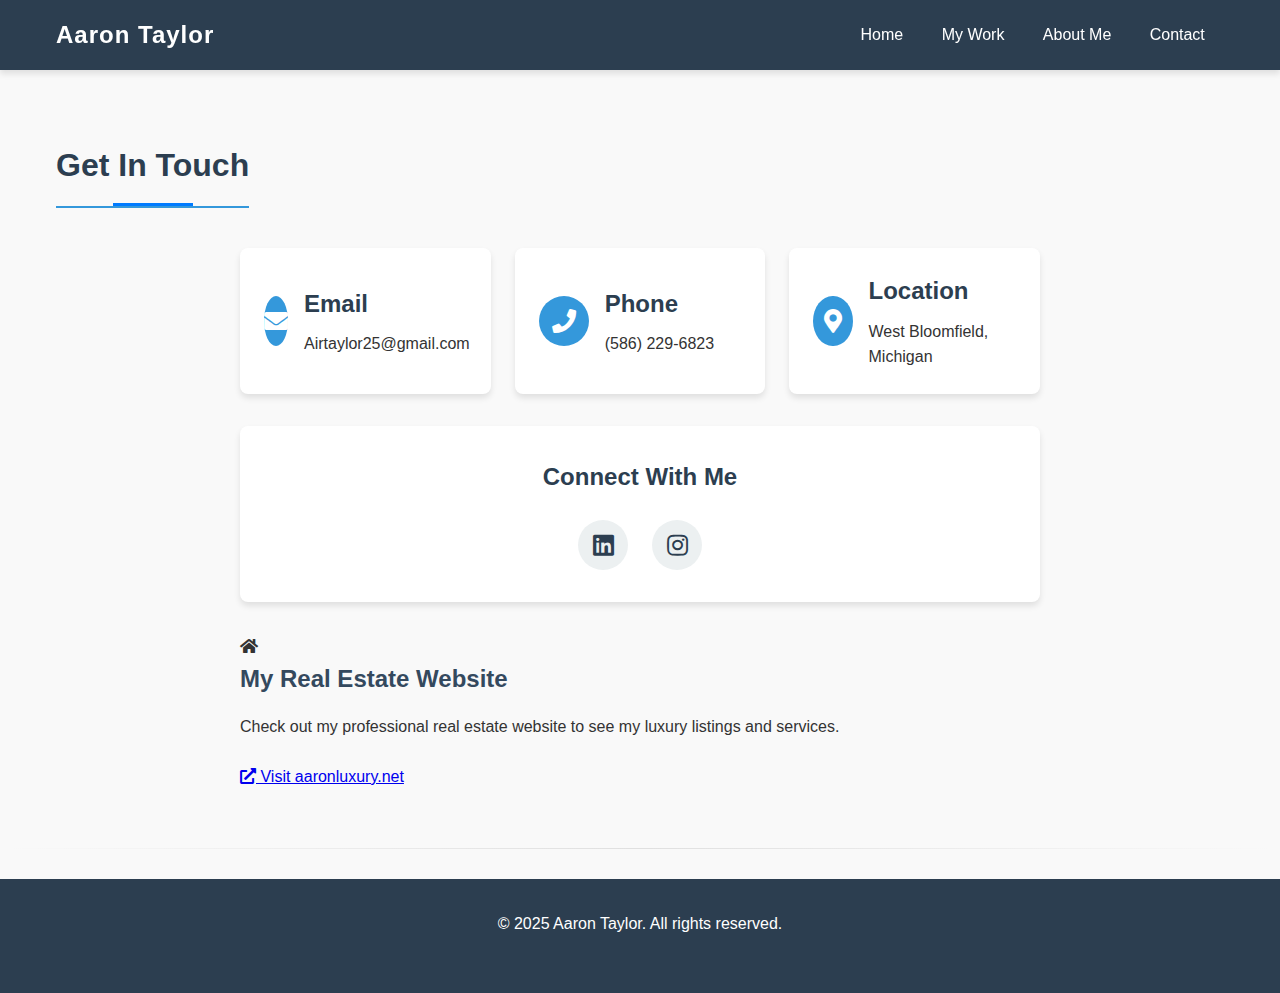
<file: contact.html>
<!DOCTYPE html>
<html lang="en">
<head>
    <meta charset="UTF-8">
    <meta name="viewport" content="width=device-width, initial-scale=1.0">
    <title>Contact Me | Aaron Taylor</title>
    <link rel="stylesheet" href="styles.css">
    <link rel="stylesheet" href="https://cdnjs.cloudflare.com/ajax/libs/font-awesome/5.15.4/css/all.min.css">
</head>
<body>
    <header>
        <nav>
            <div class="logo">Aaron Taylor</div>
            <ul class="nav-links">
                <li><a href="index.html">Home</a></li>
                <li><a href="work.html">My Work</a></li>
                <li><a href="about.html">About Me</a></li>
                <li><a href="contact.html">Contact</a></li>
            </ul>
        </nav>
    </header>
    
    <main>
        <section id="contact">
            <div class="container">
                <h2>Get In Touch</h2>
                <div class="contact-container">
                    <div class="contact-info">
                        <div class="contact-card">
                            <div class="contact-icon">
                                <i class="fas fa-envelope"></i>
                            </div>
                            <div class="contact-details">
                                <h3>Email</h3>
                                <p><a href="mailto:Airtaylor25@gmail.com">Airtaylor25@gmail.com</a></p>
                            </div>
                        </div>
                        
                        <div class="contact-card">
                            <div class="contact-icon">
                                <i class="fas fa-phone"></i>
                            </div>
                            <div class="contact-details">
                                <h3>Phone</h3>
                                <p><a href="tel:+15862296823">(586) 229-6823</a></p>
                            </div>
                        </div>
                        
                        <div class="contact-card">
                            <div class="contact-icon">
                                <i class="fas fa-map-marker-alt"></i>
                            </div>
                            <div class="contact-details">
                                <h3>Location</h3>
                                <p>West Bloomfield, Michigan</p>
                            </div>
                        </div>
                    </div>
                    
                    <div class="social-connect">
                        <h3>Connect With Me</h3>
                        <div class="social-icons">
                            <a href="https://linkedin.com/in/aaron-taylor-446810201" target="_blank" class="social-icon">
                                <i class="fab fa-linkedin"></i>
                            </a>
                            <a href="https://instagram.com/aarontaylor.20" target="_blank" class="social-icon">
                                <i class="fab fa-instagram"></i>
                            </a>
                            <!-- <a href="https://github.com/aarontaylor" target="_blank" class="social-icon">
                                <i class="fab fa-github"></i>
                            </a> -->
                        </div>
                    </div>
                    
                    <div class="website-card">
                        <div class="website-icon">
                            <i class="fas fa-home"></i>
                        </div>
                        <div class="website-details">
                            <h3>My Real Estate Website</h3>
                            <p>Check out my professional real estate website to see my luxury listings and services.</p>
                            <a href="https://aaronluxury.net" target="_blank" class="website-link">
                                <i class="fas fa-external-link-alt"></i> Visit aaronluxury.net
                            </a>
                        </div>
                    </div>
                </div>
            </div>
        </section>
    </main>
    
    <footer>
        <div class="container">
            <p>&copy; 2025 Aaron Taylor. All rights reserved.</p>
        </div>
    </footer>
</body>
</html>
</file>
<file: styles.css>
:root {
    --primary-color: #2c3e50;
    --accent-color: #3498db;
    --light-color: #ecf0f1;
    --dark-color: #34495e;
    --text-color: #333;
    --shadow: 0 4px 6px rgba(0, 0, 0, 0.1);
}

* {
    margin: 0;
    padding: 0;
    box-sizing: border-box;
    font-family: 'Segoe UI', Tahoma, Geneva, Verdana, sans-serif;
}

body {
    background-color: #f9f9f9;
    color: var(--text-color);
    line-height: 1.6;
    min-height: 100vh;
    display: flex;
    flex-direction: column;
}

header {
    background-color: var(--primary-color);
    color: white;
    padding: 1rem 0;
    box-shadow: var(--shadow);
    position: fixed;
    width: 100%;
    z-index: 1000;
}

nav {
    max-width: 1200px;
    margin: 0 auto;
    display: flex;
    justify-content: space-between;
    align-items: center;
    padding: 0 1rem;
}

.logo {
    font-size: 1.5rem;
    font-weight: bold;
    letter-spacing: 1px;
}

.nav-links {
    display: flex;
    list-style: none;
}

.nav-links li a {
    color: white;
    text-decoration: none;
    padding: 0.5rem 1rem;
    margin: 0 0.2rem;
    border-radius: 4px;
    transition: all 0.3s ease;
}

.nav-links li a:hover {
    background-color: var(--accent-color);
}

main {
    padding-top: 80px;
    flex: 1;
}

section {
    padding: 60px 0;
    margin-bottom: 30px;
    position: relative;
}

section::after {
    content: '';
    position: absolute;
    bottom: 0;
    left: 0;
    width: 100%;
    height: 1px;
    background: linear-gradient(to right, transparent, rgba(0, 0, 0, 0.1), transparent);
}

section h2 {
    text-align: center;
    margin-bottom: 40px;
    position: relative;
    padding-bottom: 15px;
}

section h2::after {
    content: '';
    position: absolute;
    bottom: 0;
    left: 50%;
    transform: translateX(-50%);
    width: 80px;
    height: 3px;
    background-color: #007bff;
}

.container {
    max-width: 1200px;
    margin: 0 auto;
    padding: 0 1rem;
}

.hero {
    display: flex;
    flex-wrap: wrap;
    align-items: center;
    gap: 2rem;
    padding: 5rem 0;
    background-color: white;
    box-shadow: var(--shadow);
    min-height: calc(100vh - 80px);
}

.hero-content {
    flex: 1;
    min-width: 300px;
    padding: 2rem;
}

.hero-image {
    flex: 1;
    min-width: 300px;
    display: flex;
    justify-content: center;
}

.hero-image img {
    width: 300px;
    height: 300px;
    object-fit: cover;
    border-radius: 50%;
    box-shadow: var(--shadow);
    border: 5px solid var(--accent-color);
}

.hero-content h1 {
    font-size: 3.5rem;
    margin-bottom: 1.5rem;
    color: var(--primary-color);
    line-height: 1.2;
}

h2 {
    font-size: 2rem;
    margin-bottom: 1.5rem;
    color: var(--primary-color);
    border-bottom: 2px solid var(--accent-color);
    padding-bottom: 0.5rem;
    display: inline-block;
}

h3 {
    font-size: 1.5rem;
    margin-bottom: 1rem;
    color: var(--dark-color);
}

p {
    margin-bottom: 1.5rem;
}

.career-summary {
    font-size: 1.3rem;
    font-weight: 300;
    margin-bottom: 2.5rem;
    line-height: 1.8;
    color: var(--dark-color);
    max-width: 800px;
}

.social-links {
    display: flex;
    gap: 1.5rem;
    margin-top: 2.5rem;
}

.social-links a {
    display: inline-flex;
    align-items: center;
    justify-content: center;
    width: 50px;
    height: 50px;
    background-color: var(--accent-color);
    color: rgb(255, 255, 255);
    border-radius: 50%;
    text-decoration: none;
    transition: all 0.3s ease;
    font-size: 1.2rem;
}

.social-links a:hover {
    background-color: var(--primary-color);
    transform: translateY(-3px);
}

.work-grid {
    display: grid;
    grid-template-columns: repeat(auto-fill, minmax(300px, 1fr));
    gap: 2rem;
    margin-top: 2rem;
}

.work-item {
    background-color: #ffffff;
    border-radius: 8px;
    box-shadow: 0 2px 15px rgba(0, 0, 0, 0.05);
    margin-bottom: 40px;
    overflow: hidden;
    transition: transform 0.3s ease, box-shadow 0.3s ease;
}

.work-item:hover {
    transform: translateY(-5px);
    box-shadow: 0 5px 20px rgba(0, 0, 0, 0.1);
}

.work-image {
    height: 250px;
    overflow: hidden;
}

.work-image img {
    width: 100%;
    height: 100%;
    object-fit: cover;
    transition: transform 0.5s ease;
}

.work-item:hover .work-image img {
    transform: scale(1.05);
}

.work-info {
    padding: 25px;
}

.work-info h3 {
    color: #2c3e50;
    margin-bottom: 10px;
    font-weight: 600;
}

.work-date {
    color: #6c757d;
    font-style: italic;
    margin-bottom: 15px;
}

.tag {
    background-color: #e9ecef;
    color: #495057;
    padding: 5px 12px;
    border-radius: 20px;
    font-size: 0.85rem;
    transition: background-color 0.3s ease, color 0.3s ease;
}

.tag:hover {
    background-color: #007bff;
    color: white;
}

.about-content {
    display: flex;
    flex-wrap: wrap;
    gap: 2rem;
    align-items: flex-start;
}

.about-text {
    flex: 2;
    min-width: 300px;
}

.about-image {
    flex: 1;
    min-width: 300px;
}

.about-image img {
    width: 100%;
    border-radius: 8px;
    box-shadow: var(--shadow);
}

.resume-section, .linkedin-section {
    background-color: white;
    padding: 2rem;
    border-radius: 8px;
    box-shadow: var(--shadow);
    margin-bottom: 2rem;
}

.resume-btn, .linkedin-btn {
    display: inline-block;
    background-color: var(--accent-color);
    color: white;
    padding: 0.8rem 2rem;
    border-radius: 4px;
    text-decoration: none;
    font-weight: bold;
    transition: all 0.3s ease;
    margin-top: 1rem;
}

.resume-btn:hover, .linkedin-btn:hover {
    background-color: var(--primary-color);
    transform: translateY(-3px);
}

.coursework-list {
    display: grid;
    grid-template-columns: repeat(auto-fill, minmax(250px, 1fr));
    gap: 1.5rem;
    margin-top: 2rem;
}

.course-item {
    background-color: white;
    padding: 1.5rem;
    border-radius: 8px;
    box-shadow: var(--shadow);
}

.contact-form {
    background-color: white;
    padding: 2rem;
    border-radius: 8px;
    box-shadow: var(--shadow);
    max-width: 600px;
    margin: 0 auto;
}

.form-group {
    margin-bottom: 1.5rem;
}

.form-group label {
    display: block;
    margin-bottom: 0.5rem;
    font-weight: bold;
}

.form-group input, .form-group textarea {
    width: 100%;
    padding: 0.8rem;
    border: 1px solid #ddd;
    border-radius: 4px;
    font-size: 1rem;
}

.form-group textarea {
    height: 150px;
}

.submit-btn {
    background-color: var(--accent-color);
    color: white;
    border: none;
    padding: 0.8rem 2rem;
    border-radius: 4px;
    font-size: 1rem;
    font-weight: bold;
    cursor: pointer;
    transition: all 0.3s ease;
}

.submit-btn:hover {
    background-color: var(--primary-color);
}

footer {
    background-color: var(--primary-color);
    color: white;
    text-align: center;
    padding: 2rem 0;
    margin-top: auto;
}

@media (max-width: 768px) {
    .hero {
        flex-direction: column-reverse;
        text-align: center;
    }
    
    .hero-image {
        margin-bottom: 2rem;
    }
    
    .social-links {
        justify-content: center;
    }
}

/* Animation Keyframes */
@keyframes fadeIn {
    from { opacity: 0; }
    to { opacity: 1; }
}

@keyframes slideInLeft {
    from { transform: translateX(-50px); opacity: 0; }
    to { transform: translateX(0); opacity: 1; }
}

@keyframes slideInRight {
    from { transform: translateX(50px); opacity: 0; }
    to { transform: translateX(0); opacity: 1; }
}

@keyframes slideInUp {
    from { transform: translateY(30px); opacity: 0; }
    to { transform: translateY(0); opacity: 1; }
}

@keyframes pulse {
    0% { transform: scale(1); }
    50% { transform: scale(1.05); }
    100% { transform: scale(1); }
}

@keyframes float {
    0% { transform: translateY(0px); }
    50% { transform: translateY(-10px); }
    100% { transform: translateY(0px); }
}

/* Apply animations to elements */
.hero-content h1 {
    animation: slideInLeft 1s ease-out;
}

.hero-content p {
    animation: slideInUp 1s ease-out 0.3s backwards;
}

.hero-image {
    animation: slideInRight 1s ease-out;
}

.hero-image img {
    animation: float 6s ease-in-out infinite;
}

.social-links a {
    animation: fadeIn 0.5s ease-out backwards;
}

.social-links a:nth-child(1) { animation-delay: 0.6s; }
.social-links a:nth-child(2) { animation-delay: 0.8s; }
.social-links a:nth-child(3) { animation-delay: 1s; }
.social-links a:nth-child(4) { animation-delay: 1.2s; }

.social-links a:hover {
    animation: pulse 1s infinite;
}

/* Enhanced styling */
.hero {
    background: linear-gradient(135deg, #ffffff 0%, #f5f7fa 100%);
    position: relative;
    overflow: hidden;
}

.hero::before {
    content: '';
    position: absolute;
    top: -50%;
    right: -50%;
    width: 100%;
    height: 100%;
    background: radial-gradient(circle, rgba(52, 152, 219, 0.1) 0%, rgba(52, 152, 219, 0) 70%);
    transform: rotate(30deg);
    z-index: 0;
}

.hero-content, .hero-image {
    position: relative;
    z-index: 1;
}

.hero-content h1 {
    background: linear-gradient(45deg, var(--primary-color), var(--accent-color));
    -webkit-background-clip: text;
    background-clip: text;
    color: transparent;
    display: inline-block;
}

.skill-tags {
    display: flex;
    flex-wrap: wrap;
    gap: 0.8rem;
    margin: 2rem 0;
}

.skill-tag {
    background-color: var(--light-color);
    color: var(--dark-color);
    padding: 0.5rem 1rem;
    border-radius: 20px;
    font-size: 0.9rem;
    font-weight: 500;
    transition: all 0.3s ease;
    animation: fadeIn 0.5s ease-out backwards;
}

.skill-tag:nth-child(1) { animation-delay: 1.4s; }
.skill-tag:nth-child(2) { animation-delay: 1.6s; }
.skill-tag:nth-child(3) { animation-delay: 1.8s; }
.skill-tag:nth-child(4) { animation-delay: 2.0s; }
.skill-tag:nth-child(5) { animation-delay: 2.2s; }

.skill-tag:hover {
    background-color: var(--accent-color);
    color: white;
    transform: translateY(-3px);
}

.cta-buttons {
    display: flex;
    gap: 1.5rem;
    margin-top: 2.5rem;
    animation: fadeIn 0.5s ease-out 2.4s backwards;
}

.cta-button {
    display: inline-block;
    padding: 0.8rem 2rem;
    border-radius: 30px;
    text-decoration: none;
    font-weight: bold;
    transition: all 0.3s ease;
    position: relative;
    z-index: 1;
}

.cta-primary {
    background-color: var(--accent-color);
    color: white;
}

.cta-secondary {
    background-color: transparent;
    color: var(--primary-color);
    border: 2px solid var(--primary-color);
}

.cta-button:hover {
    transform: translateY(-3px);
    box-shadow: 0 10px 20px rgba(0, 0, 0, 0.1);
}

.cta-primary:hover {
    background-color: var(--primary-color);
    color: white;
}

.cta-secondary:hover {
    background-color: var(--primary-color);
    color: white;
}

/* Responsive adjustments */
@media (max-width: 768px) {
    .hero-content h1 {
        font-size: 2.8rem;
    }
    
    .cta-buttons {
        flex-direction: column;
        gap: 1rem;
    }
    
    .skill-tags {
        justify-content: center;
    }
}

/* Work page enhancements */
.work-date {
    color: var(--accent-color);
    font-weight: 500;
    margin-bottom: 0.5rem;
}

/* About page enhancements */
.education-section, .skills-section, .achievements-section {
    background-color: white;
    padding: 2rem;
    border-radius: 8px;
    box-shadow: var(--shadow);
    margin-bottom: 2rem;
}

.education-item {
    margin-bottom: 1.5rem;
}

.education-date {
    color: var(--accent-color);
    font-weight: 500;
    margin-bottom: 1rem;
}

.course-list, .skill-list, .achievements-list {
    list-style-type: none;
    padding-left: 0;
}

.course-list li, .skill-list li, .achievements-list li {
    margin-bottom: 0.5rem;
    padding-left: 1.5rem;
    position: relative;
}

.course-list li:before, .skill-list li:before, .achievements-list li:before {
    content: "•";
    color: var(--accent-color);
    position: absolute;
    left: 0;
}

.skills-grid {
    display: grid;
    grid-template-columns: repeat(auto-fit, minmax(250px, 1fr));
    gap: 2rem;
}

.skill-category h4 {
    margin-bottom: 1rem;
    color: var(--primary-color);
}

/* Contact page enhancements */
.contact-container {
    display: flex;
    flex-direction: column;
    gap: 2rem;
    max-width: 800px;
    margin: 0 auto;
}

.contact-info {
    display: grid;
    grid-template-columns: repeat(auto-fit, minmax(250px, 1fr));
    gap: 1.5rem;
}

.contact-card {
    background-color: white;
    border-radius: 8px;
    padding: 1.5rem;
    box-shadow: var(--shadow);
    display: flex;
    align-items: center;
    gap: 1rem;
    transition: all 0.3s ease;
}

.contact-card:hover {
    transform: translateY(-5px);
    box-shadow: 0 10px 20px rgba(0, 0, 0, 0.1);
}

.contact-icon {
    width: 50px;
    height: 50px;
    background-color: var(--accent-color);
    color: white;
    border-radius: 50%;
    display: flex;
    align-items: center;
    justify-content: center;
    font-size: 1.5rem;
}

.contact-details h3 {
    margin-bottom: 0.5rem;
    color: var(--primary-color);
}

.contact-details p {
    margin-bottom: 0;
}

.contact-details a {
    color: var(--text-color);
    text-decoration: none;
    transition: color 0.3s ease;
}

.contact-details a:hover {
    color: var(--accent-color);
}

.social-connect {
    background-color: white;
    border-radius: 8px;
    padding: 2rem;
    box-shadow: var(--shadow);
    text-align: center;
}

.social-connect h3 {
    margin-bottom: 1.5rem;
    color: var(--primary-color);
}

.social-icons {
    display: flex;
    justify-content: center;
    gap: 1.5rem;
}

.social-icon {
    width: 50px;
    height: 50px;
    background-color: var(--light-color);
    color: var(--primary-color);
    border-radius: 50%;
    display: flex;
    align-items: center;
    justify-content: center;
    font-size: 1.5rem;
    text-decoration: none;
    transition: all 0.3s ease;
}

.social-icon:hover {
    background-color: var(--accent-color);
    color: white;
    transform: translateY(-3px);
}

@media (max-width: 768px) {
    .contact-info {
        grid-template-columns: 1fr;
    }
    
    .social-icons {
        flex-wrap: wrap;
    }
}

.resume-download {
    display: inline-flex;
    align-items: center;
    gap: 0.5rem;
    background-color: var(--accent-color);
    color: white;
    padding: 0.8rem 1.5rem;
    border-radius: 4px;
    text-decoration: none;
    font-weight: 500;
    margin-top: 1.5rem;
    transition: all 0.3s ease;
}

.resume-download:hover {
    background-color: var(--primary-color);
    transform: translateY(-3px);
    box-shadow: var(--shadow);
}

.resume-download i {
    font-size: 1.2rem;
}

.classwork-grid {
    display: grid;
    grid-template-columns: repeat(auto-fit, minmax(300px, 1fr));
    gap: 2rem;
    margin-top: 2rem;
}

.classwork-item {
    background-color: white;
    border-radius: 8px;
    overflow: hidden;
    box-shadow: var(--shadow);
    transition: all 0.3s ease;
}

.classwork-item:hover {
    transform: translateY(-5px);
    box-shadow: 0 10px 20px rgba(0, 0, 0, 0.1);
}

.classwork-info {
    padding: 1.5rem;
}

.classwork-info h3 {
    margin-bottom: 0.5rem;
    color: var(--primary-color);
}

.classwork-date {
    color: var(--accent-color);
    font-size: 0.9rem;
    margin-bottom: 1rem;
}

.classwork-description {
    margin-bottom: 1rem;
    line-height: 1.6;
}

.classwork-link {
    display: inline-block;
    background-color: var(--accent-color);
    color: white;
    padding: 0.5rem 1rem;
    border-radius: 4px;
    text-decoration: none;
    font-weight: 500;
    transition: all 0.3s ease;
}

.classwork-link:hover {
    background-color: var(--primary-color);
    transform: translateY(-2px);
}

.coursework-section {
    margin-bottom: 2rem;
    padding-bottom: 1.5rem;
    border-bottom: 1px solid #eee;
}

.coursework-section:last-child {
    border-bottom: none;
    margin-bottom: 0;
    padding-bottom: 0;
}

.coursework-section h4 {
    color: var(--accent-color);
    margin-bottom: 1rem;
    font-size: 1.1rem;
}

.essay-item {
    background-color: #ffffff;
    border-radius: 8px;
    box-shadow: 0 2px 15px rgba(0, 0, 0, 0.05);
    margin-bottom: 30px;
    overflow: hidden;
    transition: transform 0.3s ease, box-shadow 0.3s ease;
}

.essay-item:hover {
    transform: translateY(-5px);
    box-shadow: 0 5px 20px rgba(0, 0, 0, 0.1);
}

.essay-item:has(.coursework-section) .essay-header {
    background-color: var(--light-color);
    border-left: 4px solid var(--accent-color);
}

.essay-header {
    background-color: #f8f9fa;
    padding: 20px;
    border-bottom: 1px solid #e9ecef;
    display: flex;
    justify-content: space-between;
    align-items: center;
}

.essay-header h3 {
    margin: 0;
    color: var(--primary-color);
}

.essay-summary {
    padding: 20px;
    border-bottom: 1px solid #e9ecef;
}

.essay-content {
    padding: 20px;
    background-color: #f8f9fa;
}

.essay-content.active {
    display: block;
}

.essay-actions {
    display: flex;
    gap: 1rem;
    margin-top: 1rem;
}

.essay-toggle {
    background: none;
    border: none;
    color: var(--accent-color);
    cursor: pointer;
    font-weight: 500;
    display: flex;
    align-items: center;
    gap: 0.5rem;
}

.essay-toggle:hover {
    color: var(--primary-color);
}

.essay-download {
    display: inline-flex;
    align-items: center;
    gap: 0.5rem;
    background-color: var(--accent-color);
    color: white;
    padding: 0.5rem 1rem;
    border-radius: 4px;
    text-decoration: none;
    font-weight: 500;
    transition: all 0.3s ease;
}

.essay-download:hover {
    background-color: var(--primary-color);
    transform: translateY(-2px);
}

.essay-meta {
    color: var(--accent-color);
    font-size: 0.9rem;
    margin-bottom: 1rem;
}

.section-intro {
    text-align: center;
    max-width: 800px;
    margin: 0 auto 40px;
    color: #6c757d;
    font-size: 1.1rem;
    line-height: 1.6;
}

.degree-relevance {
    background-color: var(--light-color);
    border-radius: 8px;
    padding: 1.2rem;
    margin: 1rem 0;
    border-left: 4px solid var(--accent-color);
}

.degree-relevance h4 {
    color: var(--primary-color);
    margin-bottom: 0.5rem;
    font-size: 1rem;
}

.degree-relevance p {
    margin-bottom: 0;
    font-size: 0.95rem;
    line-height: 1.5;
}

/* Work Section */
#work {
    background-color: #ffffff;
    border-radius: 8px;
    box-shadow: 0 2px 15px rgba(0, 0, 0, 0.05);
    margin: 30px 0;
    padding: 40px 20px;
}

#work h2 {
    color: #2c3e50;
}

/* Work Context Styling */
.work-context {
    background-color: #f8f9fa;
    border-radius: 8px;
    padding: 20px;
    margin: 20px 0;
    border-left: 4px solid #007bff;
    box-shadow: 0 2px 10px rgba(0, 0, 0, 0.05);
}

.work-context h4 {
    color: #007bff;
    margin-top: 15px;
    margin-bottom: 10px;
    font-weight: 600;
}

.work-context ul {
    margin-left: 20px;
    margin-bottom: 15px;
}

.work-context li {
    margin-bottom: 8px;
    position: relative;
    padding-left: 5px;
}

/* Essay Item Styling */
.essay-item {
    background-color: #ffffff;
    border-radius: 8px;
    box-shadow: 0 2px 15px rgba(0, 0, 0, 0.05);
    margin-bottom: 30px;
    overflow: hidden;
    transition: transform 0.3s ease, box-shadow 0.3s ease;
}

.essay-item:hover {
    transform: translateY(-5px);
    box-shadow: 0 5px 20px rgba(0, 0, 0, 0.1);
}

.essay-header {
    background-color: #f8f9fa;
    padding: 20px;
    border-bottom: 1px solid #e9ecef;
    display: flex;
    justify-content: space-between;
    align-items: center;
}

.essay-summary {
    padding: 20px;
    border-bottom: 1px solid #e9ecef;
}

.essay-content {
    padding: 20px;
    background-color: #f8f9fa;
}

/* Work Item Styling */
.work-item {
    background-color: #ffffff;
    border-radius: 8px;
    box-shadow: 0 2px 15px rgba(0, 0, 0, 0.05);
    margin-bottom: 40px;
    overflow: hidden;
    transition: transform 0.3s ease, box-shadow 0.3s ease;
}

.work-item:hover {
    transform: translateY(-5px);
    box-shadow: 0 5px 20px rgba(0, 0, 0, 0.1);
}

.work-image {
    height: 250px;
    overflow: hidden;
}

.work-image img {
    width: 100%;
    height: 100%;
    object-fit: cover;
    transition: transform 0.5s ease;
}

.work-item:hover .work-image img {
    transform: scale(1.05);
}

.work-info {
    padding: 25px;
}

.work-info h3 {
    color: #2c3e50;
    margin-bottom: 10px;
    font-weight: 600;
}

.work-date {
    color: #6c757d;
    font-style: italic;
    margin-bottom: 15px;
}

/* Tags Styling */
.tags {
    margin-top: 20px;
    display: flex;
    flex-wrap: wrap;
    gap: 10px;
}

.tag {
    background-color: #e9ecef;
    color: #495057;
    padding: 5px 12px;
    border-radius: 20px;
    font-size: 0.85rem;
    transition: background-color 0.3s ease, color 0.3s ease;
}

.tag:hover {
    background-color: #007bff;
    color: white;
}

/* Section Intro Styling */
.section-intro {
    text-align: center;
    max-width: 800px;
    margin: 0 auto 40px;
    color: #6c757d;
    font-size: 1.1rem;
    line-height: 1.6;
}

/* Responsive Adjustments */
@media (max-width: 768px) {
    section {
        padding: 40px 0;
    }
    
    .work-image {
        height: 200px;
    }
    
    .work-context {
        padding: 15px;
    }
    
    .essay-header {
        flex-direction: column;
        align-items: flex-start;
    }
    
    .essay-toggle {
        margin-top: 10px;
    }
}
</file>
